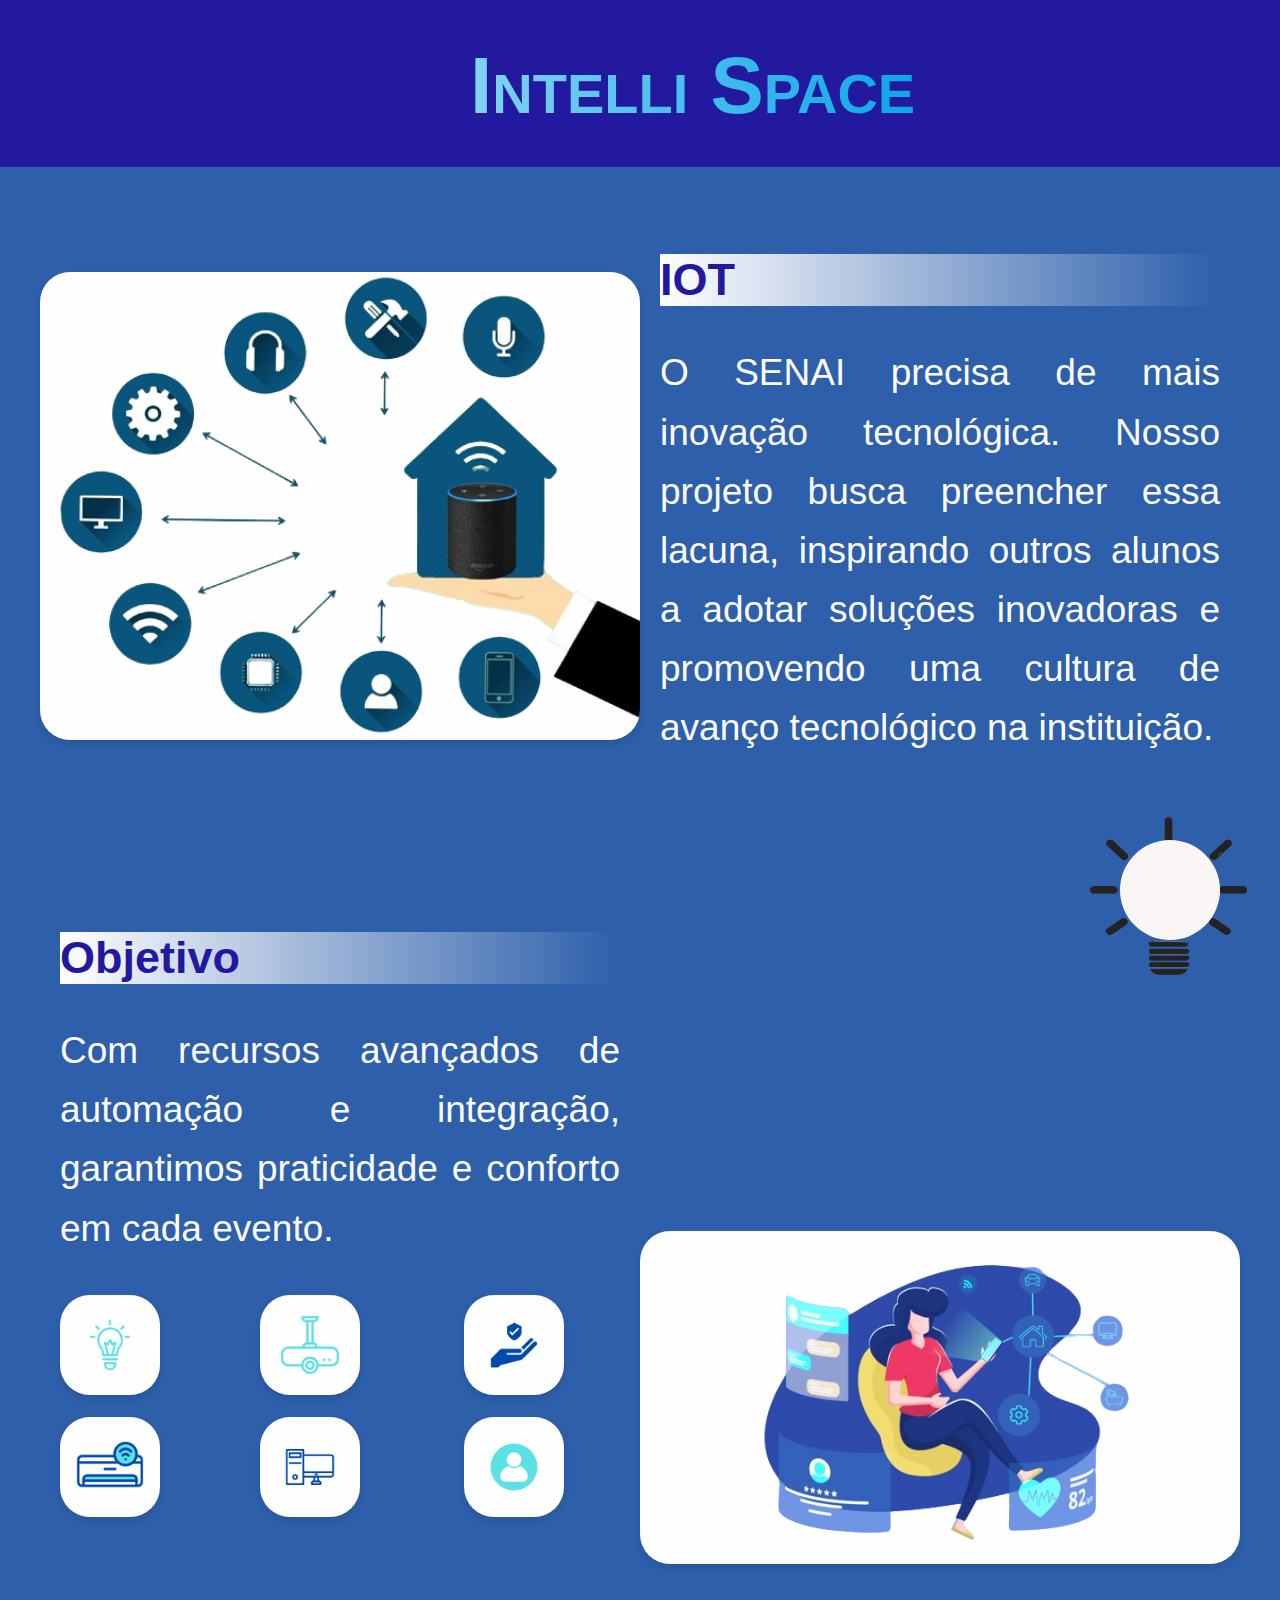
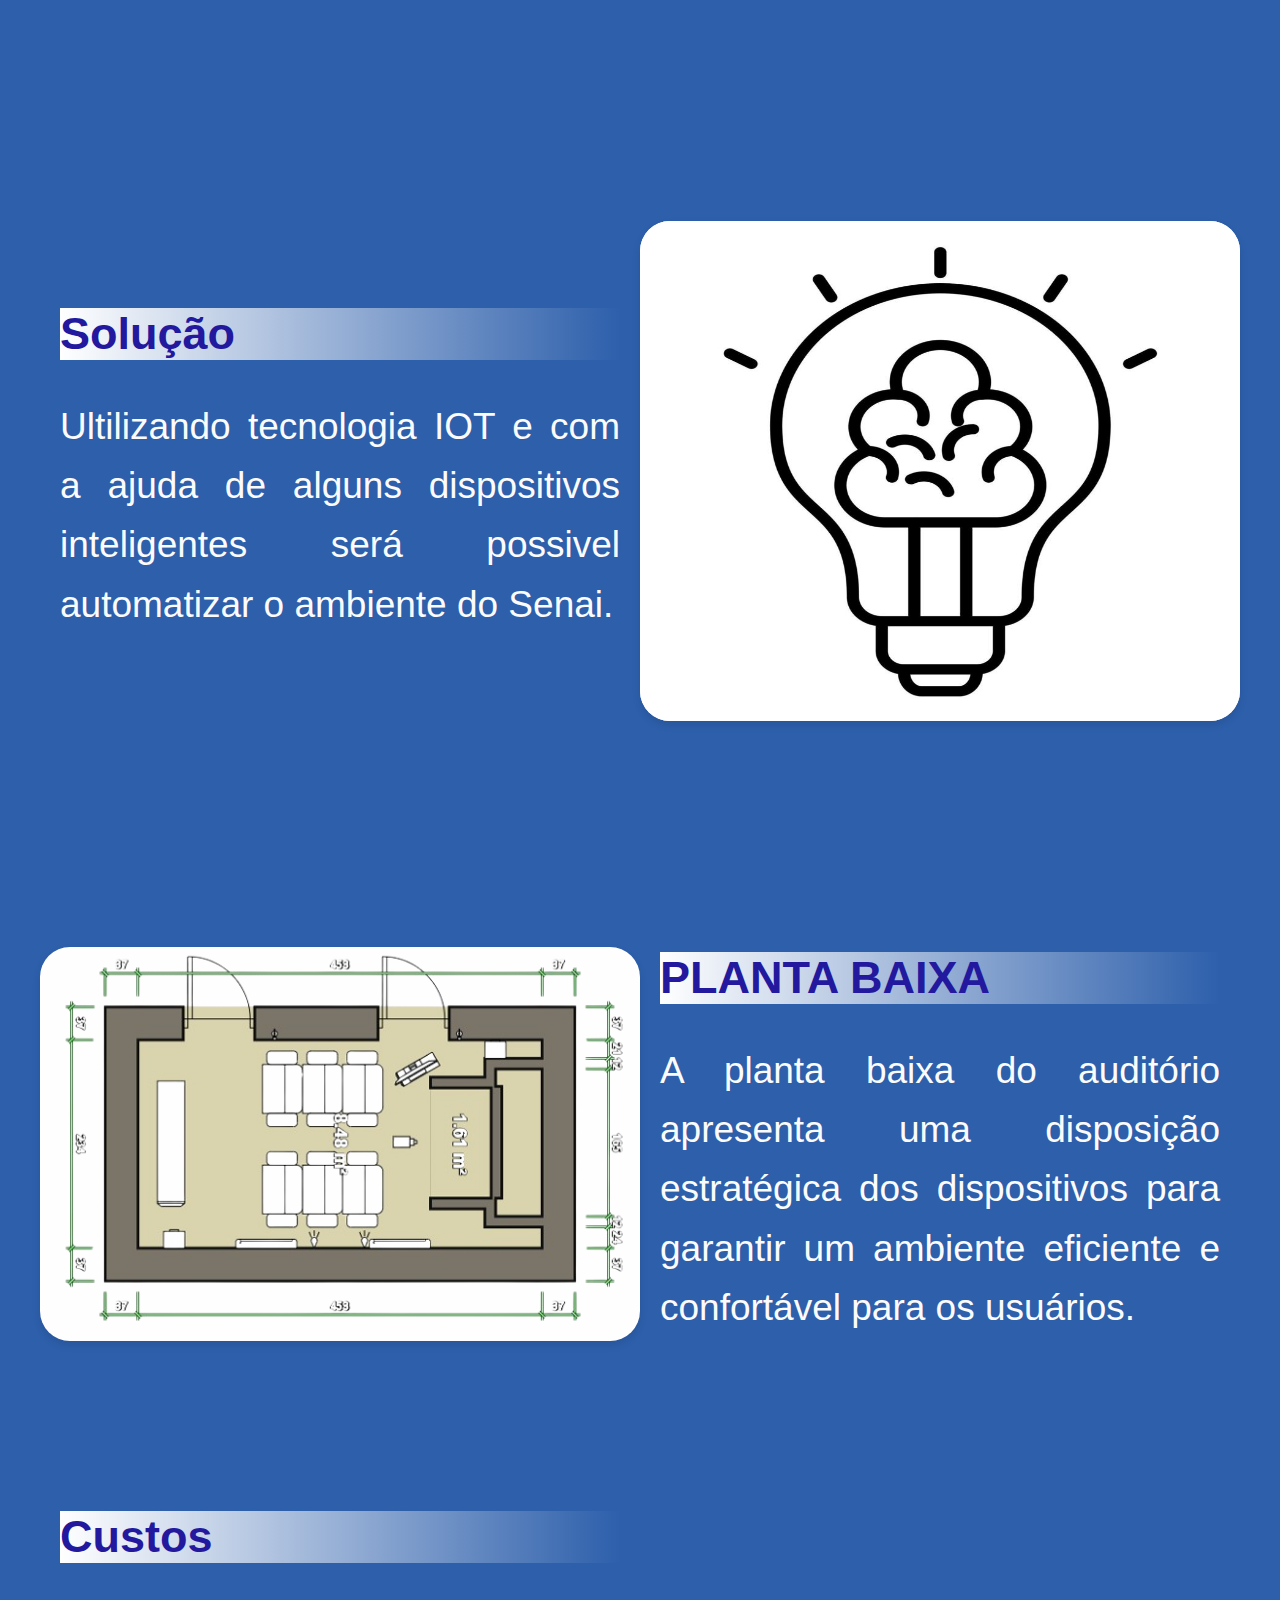
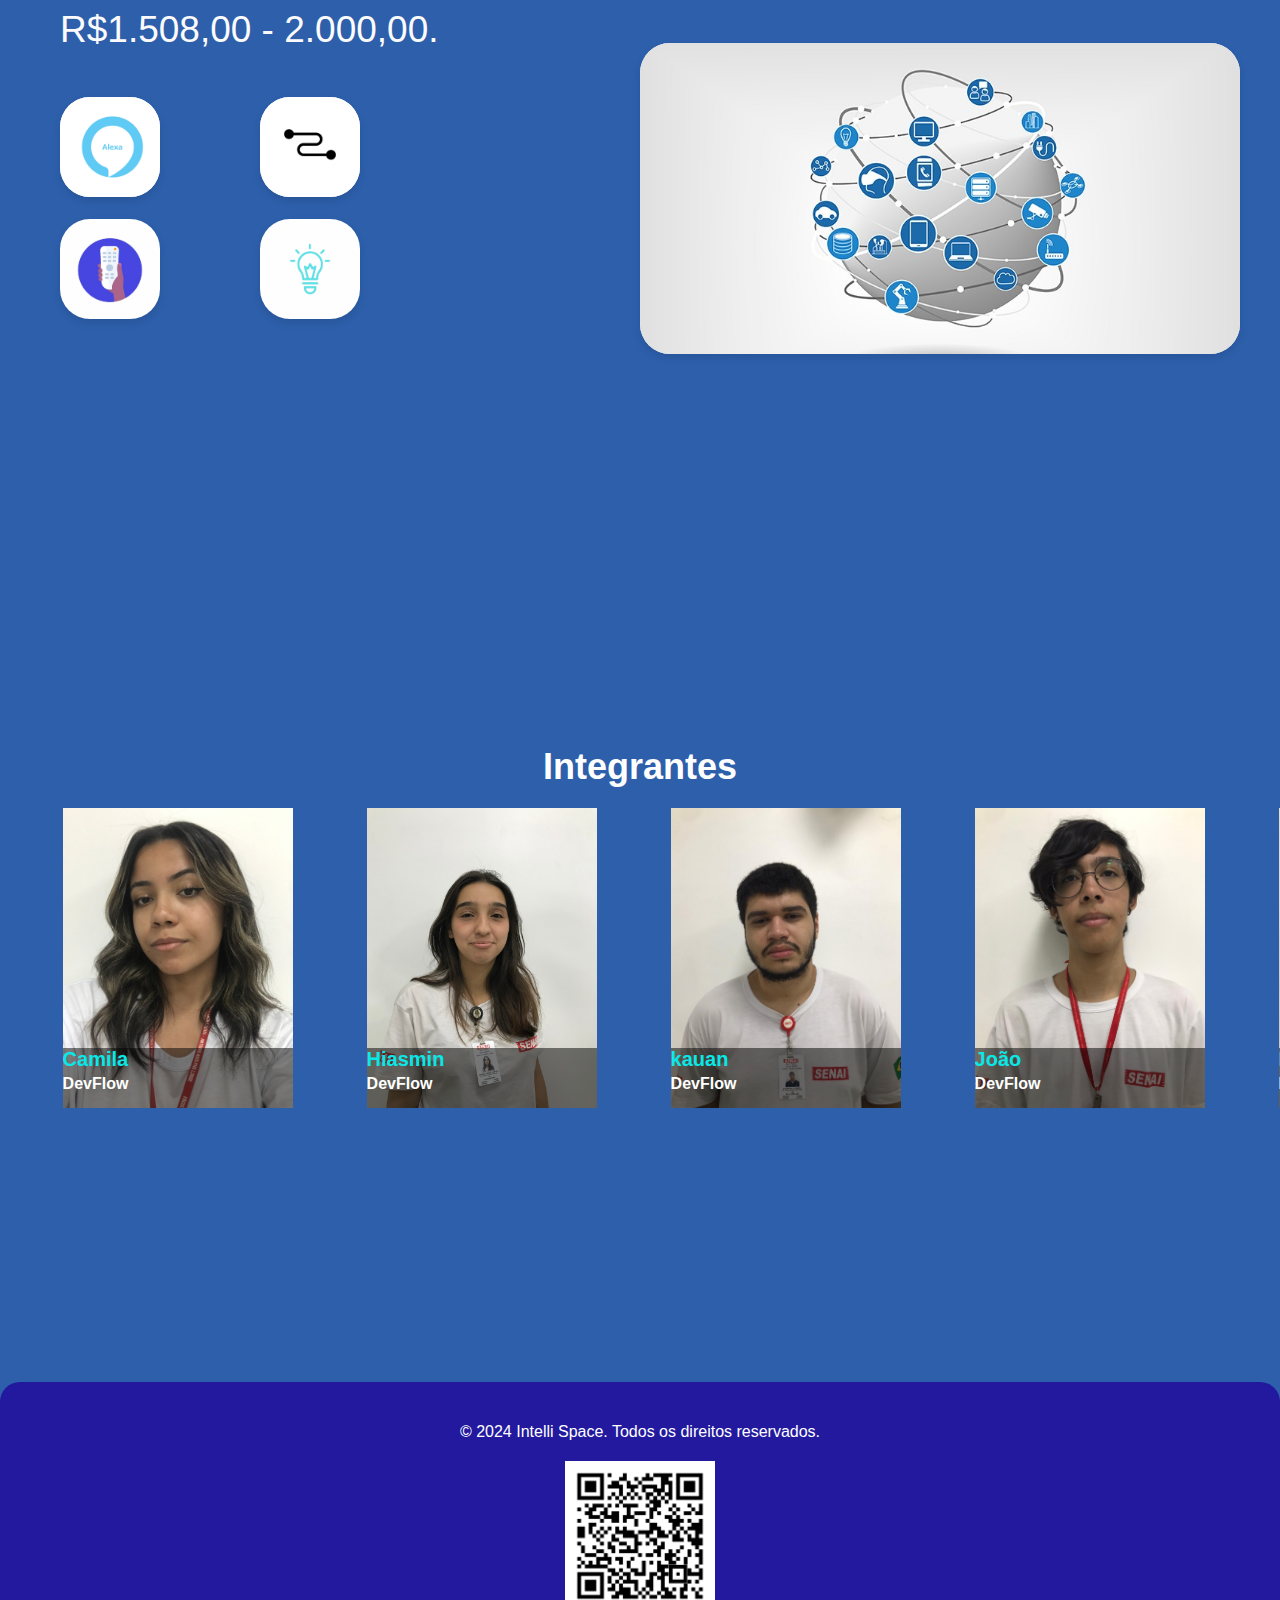
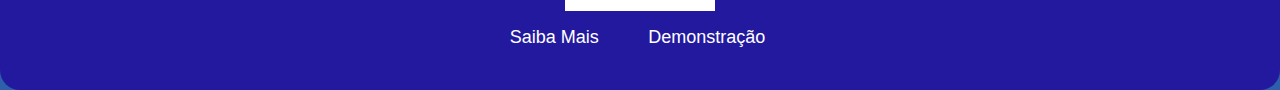
<file: Lading Page final/Intelli-Space/index.html>
<!DOCTYPE html>
<html lang="pt-br">
<head>
    <meta charset="UTF-8">
    <meta http-equiv="X-UA-Compatible" content="IE=edge">
    <meta name="viewport" content="width=device-width, initial-scale=1.0">
    <link rel="stylesheet" href="css/style.css">
    <link rel="icon" type="image/x-icon" href="img/imgLuz.png">
    <title>Intelli Space</title>
</head>
<body>
    <header>
        <div class="titulo">
            <h1>Intelli Space</h1>
        </div>
       
    </header>
    
    <section id="section1" class="section">
        <div class="container">
            <img src="img/imgAlexa2.png" alt="Imagem 1">
            <div class="texto">
                <h2>IOT</h2>
                <p class="p1"> O SENAI precisa de mais inovação tecnológica. Nosso projeto busca preencher essa lacuna, inspirando outros alunos a adotar soluções inovadoras e promovendo uma cultura de avanço tecnológico na instituição. </p>
            </div>
        </div>
    </section>
    
    <div>
        <img class="bocal" src="img/depositphotos_147747235-stock-illustration-light-bulb-icon-on-white-removebg-preview.png" alt="">
    </div>

        <div class="luz" id="luz"></div>
        <!-- <div class="texto-deslizante" >
            <h2>Texto Deslizante</h2>
        </div> -->

        

    <section id="section2" class="section">
        <div class="container">
            <div class="texto">
                <h2>Objetivo</h2>
                <p> Com recursos avançados de automação e integração, garantimos praticidade e conforto em cada evento.<br>
                  </p>
                  <div class="icone">
                    <img src="img/imgLuz.png" alt="">
                    <br><br>
                    <img src="img/imageAr.png" alt="">
                  </div>

                  <div class="icone2">
                    <img src="img/imgPJT.png" alt="">

                    <br><br>
                    <img src="img/imgComputador.png" alt="">
                  </div>

                  <div class="icone2">
                    <img src="img/imgSeg.png" alt="">
                    <br><br>
                    <img src="img/imgPerfil.png" alt="">
                  </div>

                  
            </div>
            <img class="ImgMulher" src="img/img01.png" alt="Imagem 2">
        </div>
    </section>
    
    
    <div class="conteudo">
        <!-- Seu conteúdo aqui -->
    </div>
</div>
<section id="section3" class="section">
    <div class="container">
    <div class="texto">
        <h2>Solução</h2>
        <p> Ultilizando tecnologia IOT e com a ajuda de alguns dispositivos inteligentes será possivel automatizar o ambiente do Senai.<br>
          </p>
          

          
    </div>
    <img class="imagemSolução" src ="img/imgsso.jpg" alt="Imagem 2">
</div>
<br><br><br><br><br><br><br><br>
<section id="section3" class="section">
    <div class="container">
        <img src="img/imgPlantaB2.png" alt="Imagem 3">
        <div class="texto">
            <h2>PLANTA BAIXA</h2>
            <p>A planta baixa do auditório apresenta uma disposição estratégica dos dispositivos para garantir um ambiente eficiente e confortável para os usuários. </p>
        </div>
    </div>
</section>

<div class="conteudo">
    <!-- Seu conteúdo aqui -->

    <section id="section2" class="section">
        <div class="container">
            <div class="texto">
                <h2>Custos</h2>
                <p>R$1.508,00 - 2.000,00.<br>
                  </p>
                  <div class="icone">
                    <img src="img/Alexa (1).png" alt="">
                    <br><br>
                    <img src="img/imgControle1.png" alt="">
                   
                  </div>
    
                  <!-- <div class="icone2">
                    <img src="img/imgPJT.png" alt="">
                    <img src="img/imgComputador.png" alt="">
                  </div> -->
    
                  <div class="icone2">
                    <img src="img/rele.png" alt="">
                    <br><br>
                    <img src="img/imgLuz.png" alt="">
                    
                  </div>
    
                  
            </div>
            <img src="img/imgCusto.jpg" alt="Imagem 2">
        </div>
    </section>
</div>

</section>

<section id="section2" class="section">
    <footer class="x1">
        <h4 class="texto4"> Integrantes</h4>
        <div class="mensagemRedesSociais slider-container">
            <div class="slider">
                <div class="slide">
                    <div class="slide-content">
                        <img class="Integrantes" src="img/IMG_1838.JPG" alt="">
                        <h4 class="slide-text">Camila</h4>
                        <h4 class="slide-text">DevFlow</h4>
                    </div>
                </div>
                <div class="slide">
                    <div class="slide-content">
                        <img class="Integrantes" src="img/IMG_1826.JPG" alt="">
                        <h4 class="slide-text">Hiasmin </h4>
                        <h4 class="slide-text">DevFlow</h4>
                    </div>
                </div>
                <div class="slide">
                    <div class="slide-content">
                        <img class="Integrantes" src="img/HKKP2360.JPG" alt="">
                        <h4 class="slide-text">kauan </h4>
                        <h4 class="slide-text">DevFlow</h4>
                    </div>
                </div>
                <div class="slide">
                    <div class="slide-content">
                        <img class="Integrantes" src="img/SERR1368.JPG" alt="">
                        <h4 class="slide-text">João</h4>
                        <h4 class="slide-text">DevFlow</h4>
                    </div>
                </div>
                <div class="slide">
                    <div class="slide-content">
                        <img class="Integrantes" src="img/RCMB5477.JPG" alt="">
                        <h4 class="slide-text">Felipe</h4>
                        <h4 class="slide-text">DevFlow</h4>
                    </div>
                </div>
                <div class="slide">
                    <div class="slide-content">
                        <img class="Integrantes" src="img/UZYJ8745.JPG" alt="">
                        <h4 class="slide-text">Kaique</h4>
                        <h4 class="slide-text">DevFlow</h4>
                    </div>
                </div>
            </div>
        </div><br><br><br><br>
    </footer>
    </div>
</section>

<br><br><br><br><br><br><br>
    <footer>
        <p>&copy; 2024 Intelli Space. Todos os direitos reservados.</p>
        <img class="logoqr" src="img/QRlogo.png" alt="">
       

        <nav>
            <ul>
                <li><a href="https://github.com/SSancaSH-Projetos/IntelliSpace">Saiba Mais</a></li>
                <li> <a href="demontracao.html">Demonstração</a></li>
            </ul>
            
        </nav>

    </footer>
    


    <script src="js/index.js"></script>

    <script src="js/luz.js"></script>
</body>
</html>
</file>
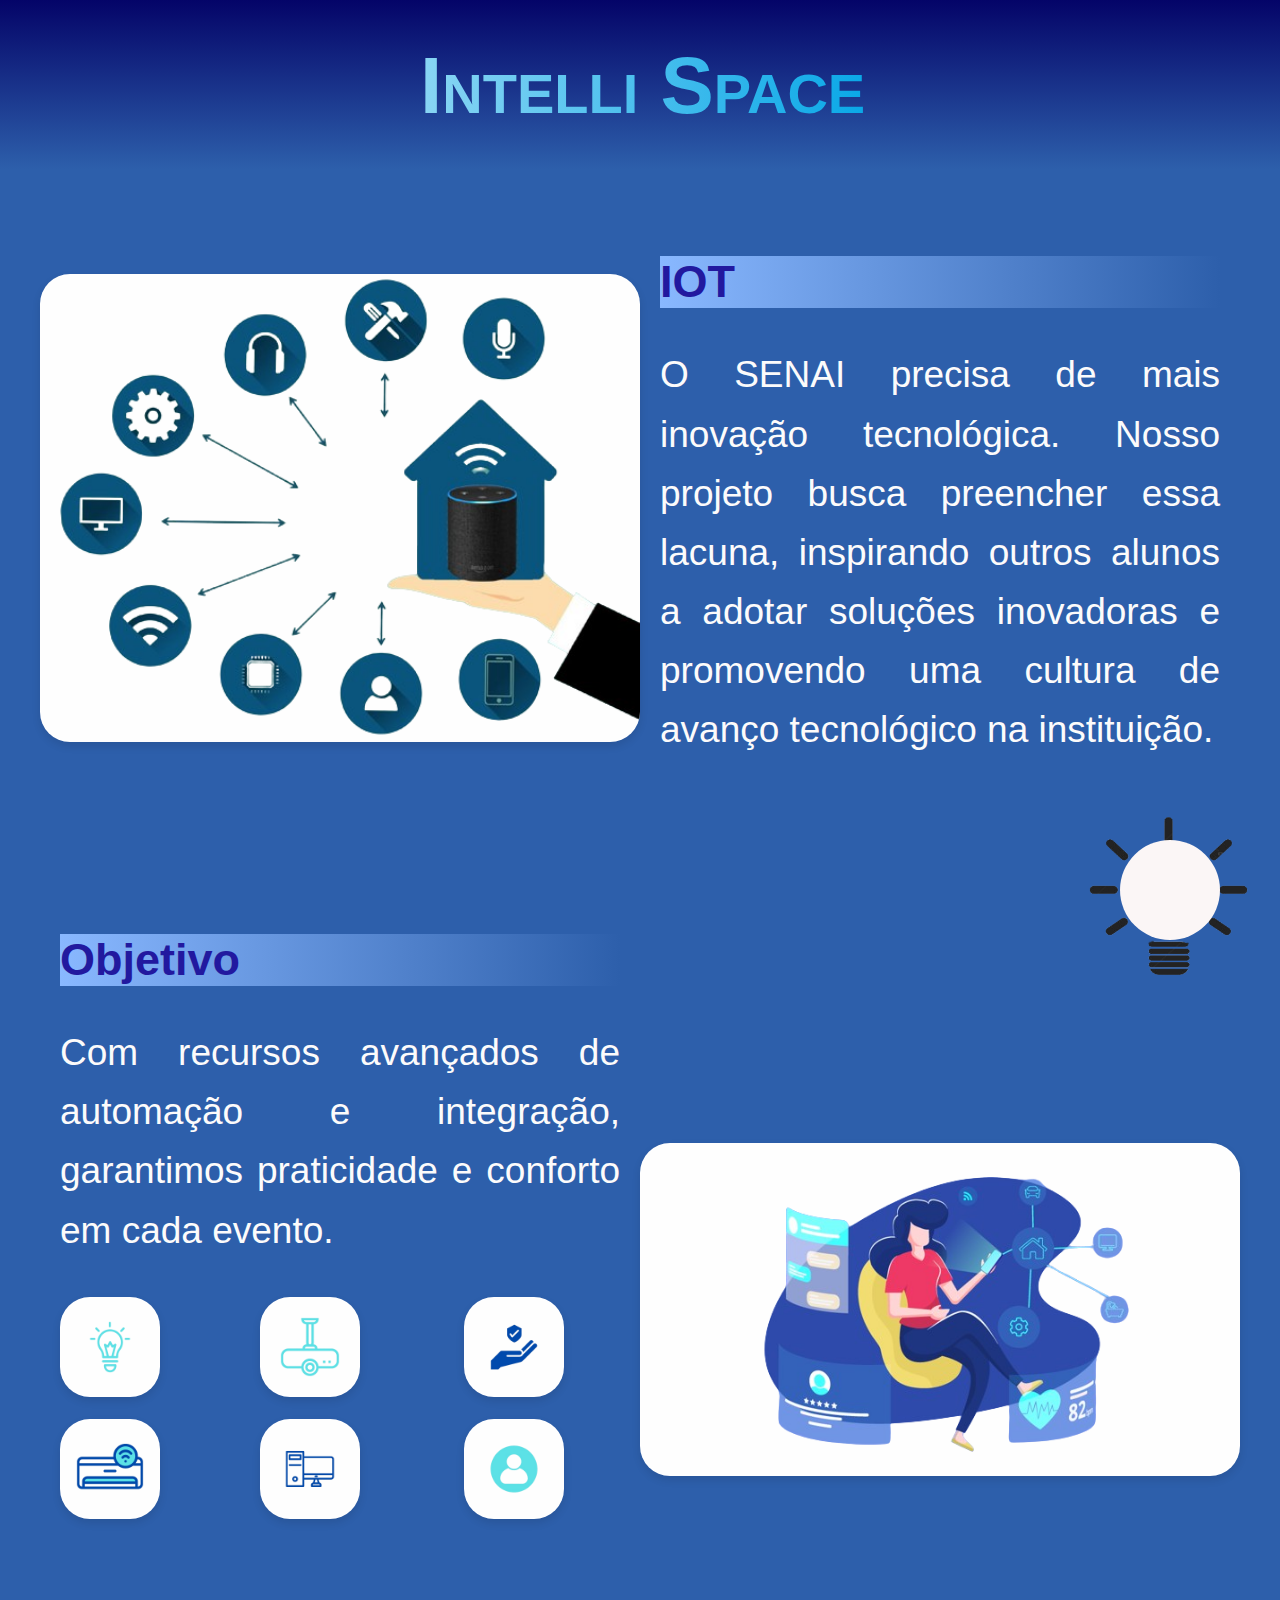
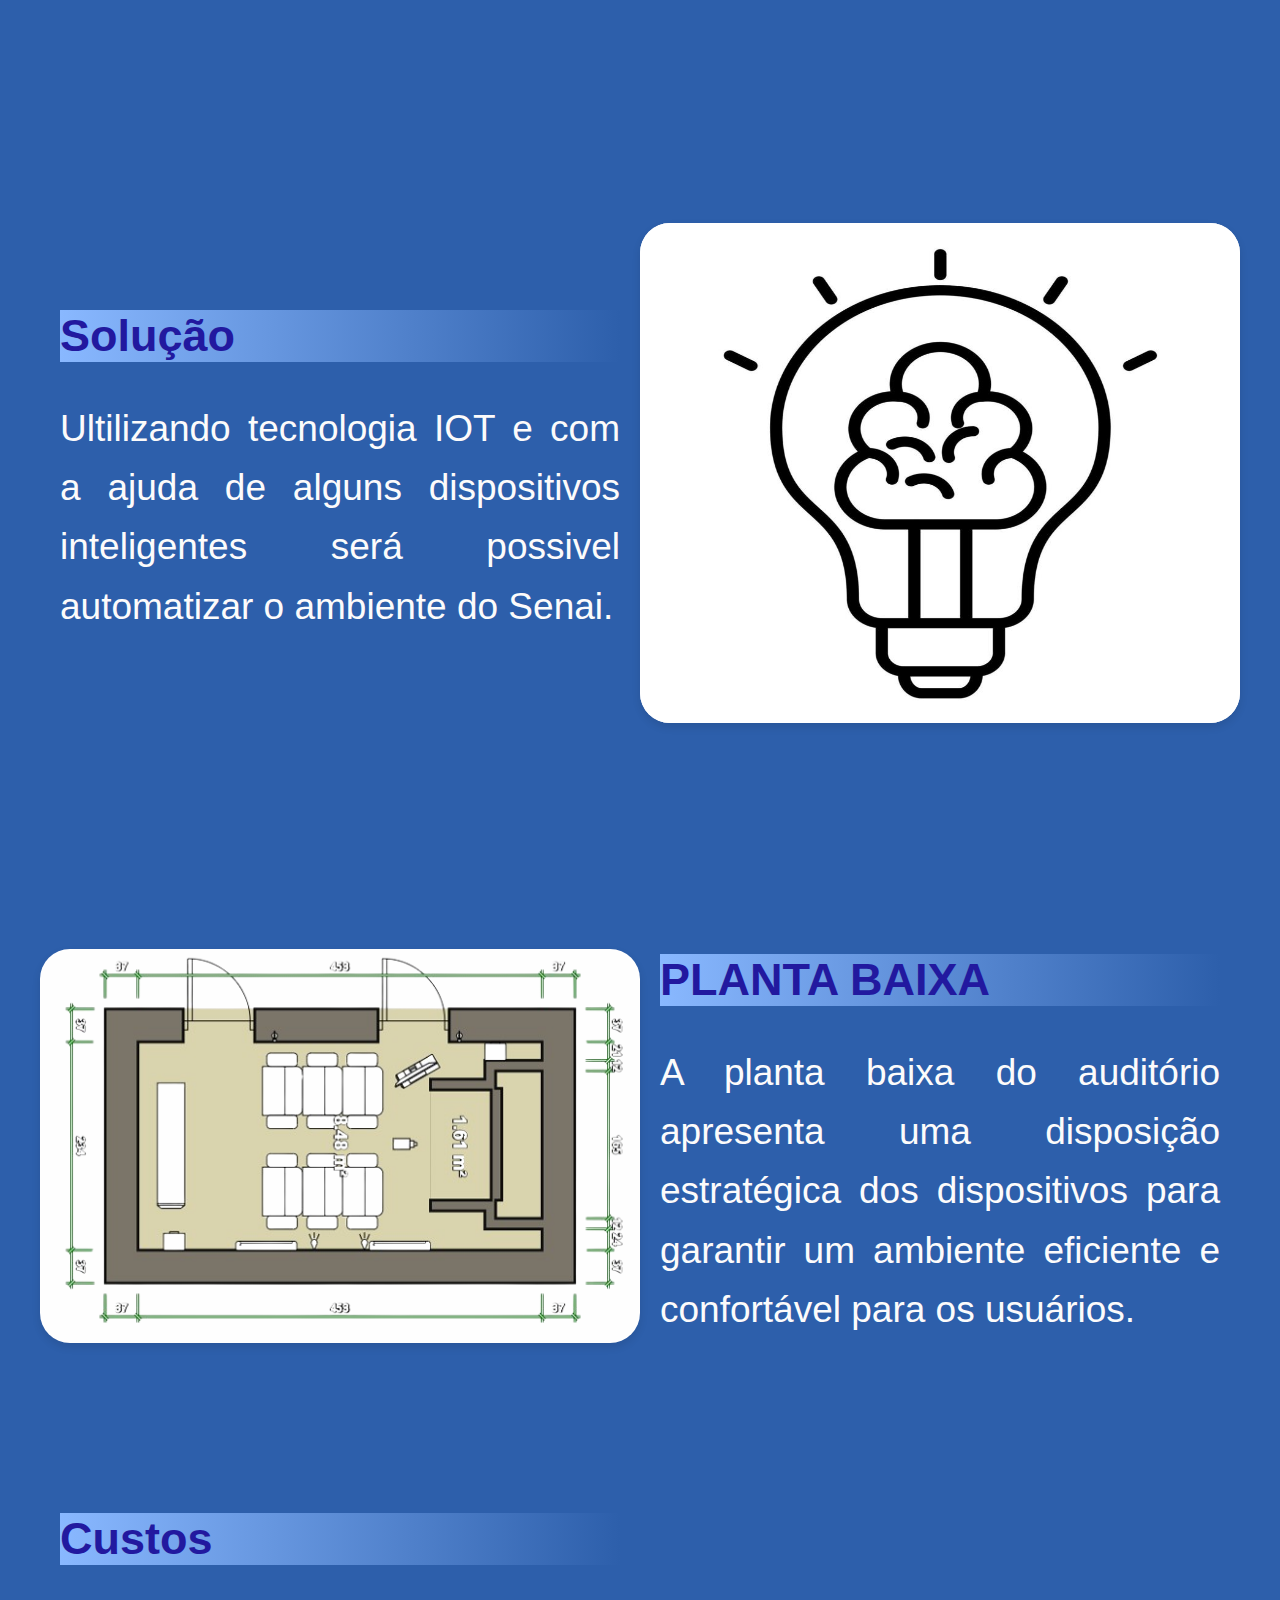
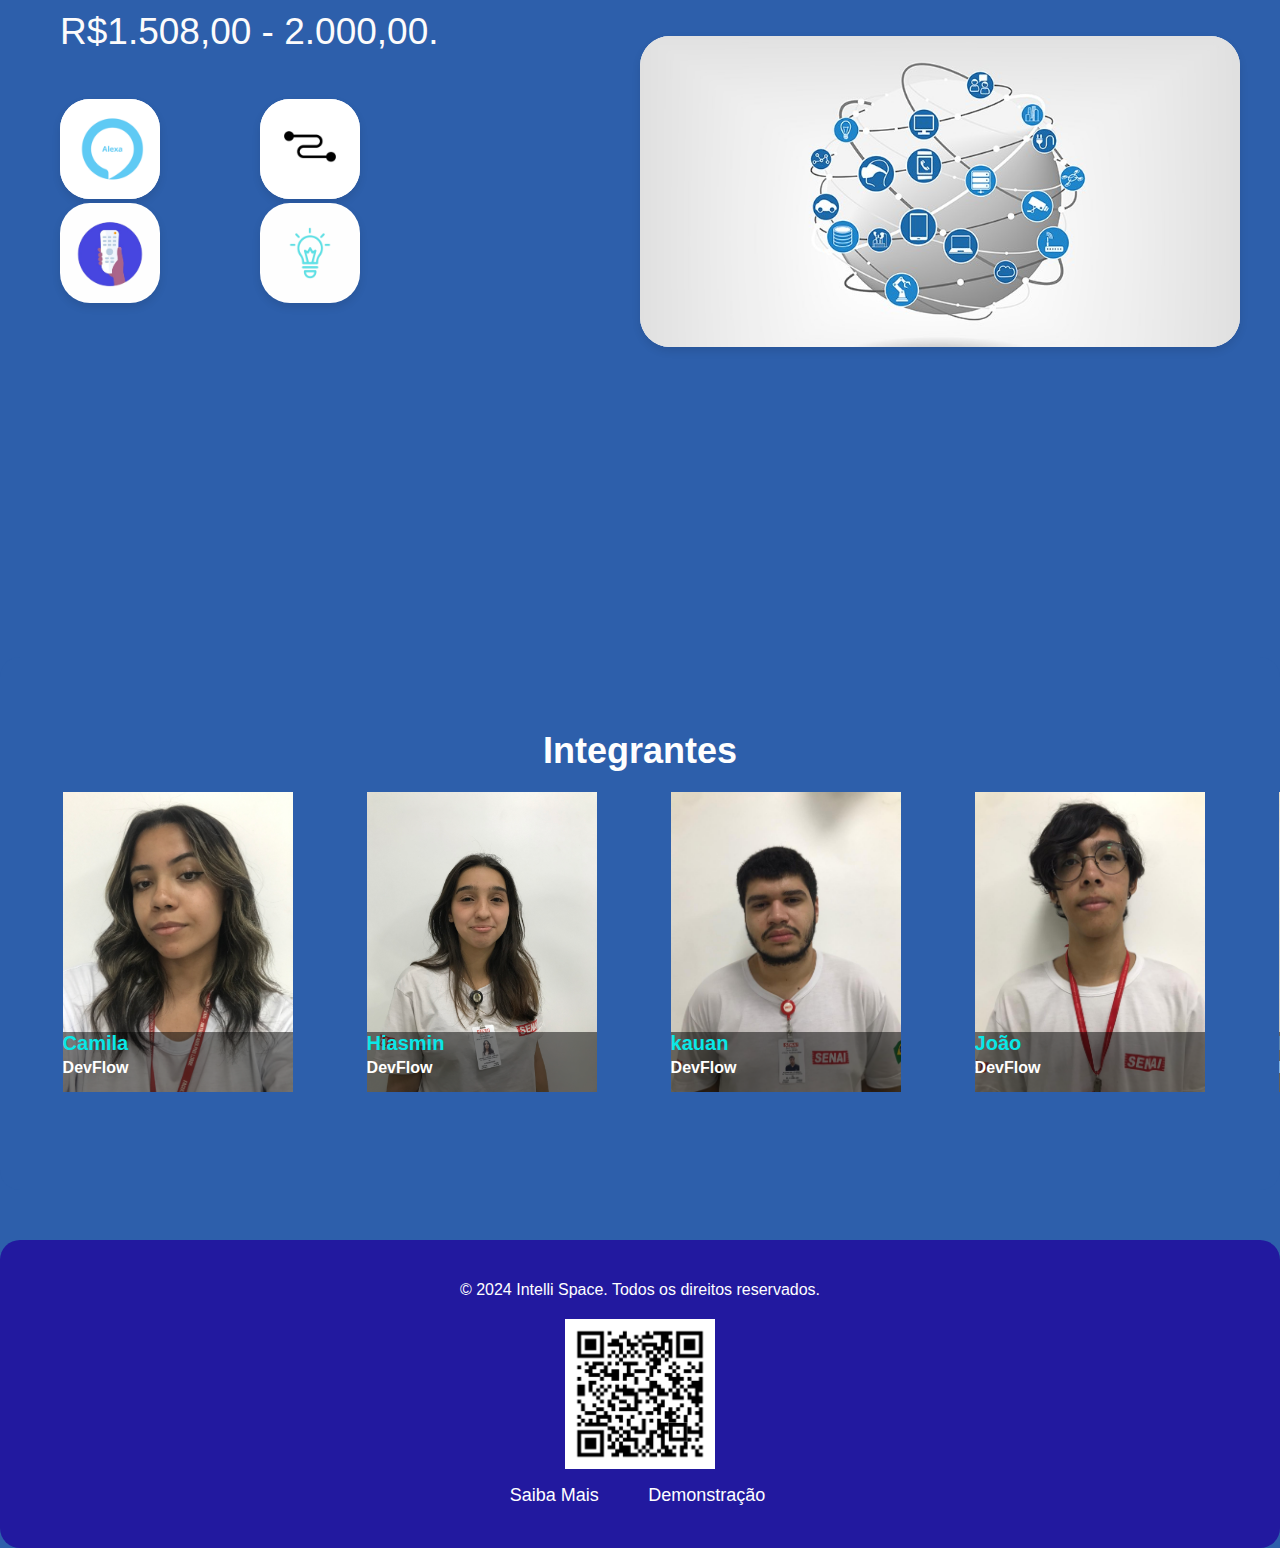
<file: ProjetoFinal3/Lading Page1/Intelli-Space/index.html>
<!DOCTYPE html>
<html lang="pt-br">
<head>
    <meta charset="UTF-8">
    <meta http-equiv="X-UA-Compatible" content="IE=edge">
    <meta name="viewport" content="width=device-width, initial-scale=1.0">
    <link rel="stylesheet" href="css/style.css">
    <link rel="icon" type="image/x-icon" href="img/imgLuz.png">
    <title>Intelli Space</title>
</head>
<body>

    <header>
        <div class="titulo">
            <h1>Intelli Space</h1>
        </div>
       
    </header>
    
    <section id="section1" class="section">
        <div class="container">
            <img src="img/imgAlexa2.png" alt="Imagem 1">
            <div class="texto">
                <h2>IOT</h2>
                <p class="p1"> O SENAI precisa de mais inovação tecnológica. Nosso projeto busca preencher essa lacuna, inspirando outros alunos a adotar soluções inovadoras e promovendo uma cultura de avanço tecnológico na instituição. </p>
            </div>
        </div>
    </section>
    
    <div>
        <img class="bocal" src="img/depositphotos_147747235-stock-illustration-light-bulb-icon-on-white-removebg-preview.png" alt="">
    </div>

        <div class="luz" id="luz"></div>
        <!-- <div class="texto-deslizante" >
            <h2>Texto Deslizante</h2>
        </div> -->

        

    <section id="section2" class="section">
        <div class="container">
            <div class="texto">
                <h2>Objetivo</h2>
                <p> Com recursos avançados de automação e integração, garantimos praticidade e conforto em cada evento.<br>
                  </p>
                  <div class="icone">
                    <img src="img/imgLuz.png" alt="">
                    <br><br>
                    <img src="img/imageAr.png" alt="">
                  </div>

                  <div class="icone2">
                    <img src="img/imgPJT.png" alt="">

                    <br><br>
                    <img src="img/imgComputador.png" alt="">
                  </div>

                  <div class="icone2">
                    <img src="img/imgSeg.png" alt="">
                    <br><br>
                    <img src="img/imgPerfil.png" alt="">
                  </div>

                  
            </div>
            <img class="ImgMulher" src="img/img01.png" alt="Imagem 2">
        </div>
    </section>
    
    
    <div class="conteudo">
        <!-- Seu conteúdo aqui -->
    </div>
</div>
<section id="section3" class="section">
    <div class="container">
    <div class="texto">
        <h2>Solução</h2>
        <p> Ultilizando tecnologia IOT e com a ajuda de alguns dispositivos inteligentes será possivel automatizar o ambiente do Senai.<br>
          </p>
          

          
    </div>
    <img class="imagemSolução" src ="img/imgsso.jpg" alt="Imagem 2">
</div>
<br><br><br><br><br><br><br><br>
<section id="section3" class="section">
    <div class="container">
        <img src="img/imgPlantaB2.png" alt="Imagem 3">
        <div class="texto">
            <h2>PLANTA BAIXA</h2>
            <p>A planta baixa do auditório apresenta uma disposição estratégica dos dispositivos para garantir um ambiente eficiente e confortável para os usuários. </p>
        </div>
    </div>
</section>

<div class="conteudo">
    <!-- Seu conteúdo aqui -->

    <section id="section2" class="section">
        <div class="container">
            <div class="texto">
                <h2>Custos</h2>
                <p>R$1.508,00 - 2.000,00.<br>
                  </p>
                  <div class="icone">
                    <img src="img/Alexa (1).png" alt="">
                    <img src="img/imgControle1.png" alt="">
                   
                  </div>
    
                  <!-- <div class="icone2">
                    <img src="img/imgPJT.png" alt="">
                    <img src="img/imgComputador.png" alt="">
                  </div> -->
    
                  <div class="icone2">
                    <img src="img/rele.png" alt="">
                    <img src="img/imgLuz.png" alt="">
                    
                  </div>
    
                  
            </div>
            <img src="img/imgCusto.jpg" alt="Imagem 2">
        </div>
    </section>
</div>


</section>

<section id="section2" class="section">
    <footer class="x1">
        <h4 class="texto4"> Integrantes</h4>
        <div class="mensagemRedesSociais slider-container">
            <div class="slider">
                <div class="slide">
                    <div class="slide-content">
                        <img class="Integrantes" src="img/IMG_1838.JPG" alt="">
                        <h4 class="slide-text">Camila</h4>
                        <h4 class="slide-text">DevFlow</h4>
                    </div>
                </div>
                <div class="slide">
                    <div class="slide-content">
                        <img class="Integrantes" src="img/IMG_1826.JPG" alt="">
                        <h4 class="slide-text">Hiasmin </h4>
                        <h4 class="slide-text">DevFlow</h4>
                    </div>
                </div>
                <div class="slide">
                    <div class="slide-content">
                        <img class="Integrantes" src="img/HKKP2360.JPG" alt="">
                        <h4 class="slide-text">kauan </h4>
                        <h4 class="slide-text">DevFlow</h4>
                    </div>
                </div>
                <div class="slide">
                    <div class="slide-content">
                        <img class="Integrantes" src="img/SERR1368.JPG" alt="">
                        <h4 class="slide-text">João</h4>
                        <h4 class="slide-text">DevFlow</h4>
                    </div>
                </div>
                <div class="slide">
                    <div class="slide-content">
                        <img class="Integrantes" src="img/RCMB5477.JPG" alt="">
                        <h4 class="slide-text">Felipe</h4>
                        <h4 class="slide-text">DevFlow</h4>
                    </div>
                </div>
                <div class="slide">
                    <div class="slide-content">
                        <img class="Integrantes" src="img/UZYJ8745.JPG" alt="">
                        <h4 class="slide-text">Kaique</h4>
                        <h4 class="slide-text">DevFlow</h4>
                    </div>
                </div>
            </div>
        </div><br><br><br><br>
    </footer>
    </div>
</section>

    <footer>
        <p>&copy; 2024 Intelli Space. Todos os direitos reservados.</p>
        <img class="logoqr" src="img/QRlogo.png" alt="">
       

        <nav>
            <ul>
                <li><a href="https://github.com/SSancaSH-Projetos/IntelliSpace">Saiba Mais</a></li>
                <li> <a href="demontracao.html">Demonstração</a></li>
            </ul>
            
        </nav>

    </footer>
    


    <script src="js/index.js"></script>

    <script src="js/luz.js"></script>
</body>
</html>
</file>
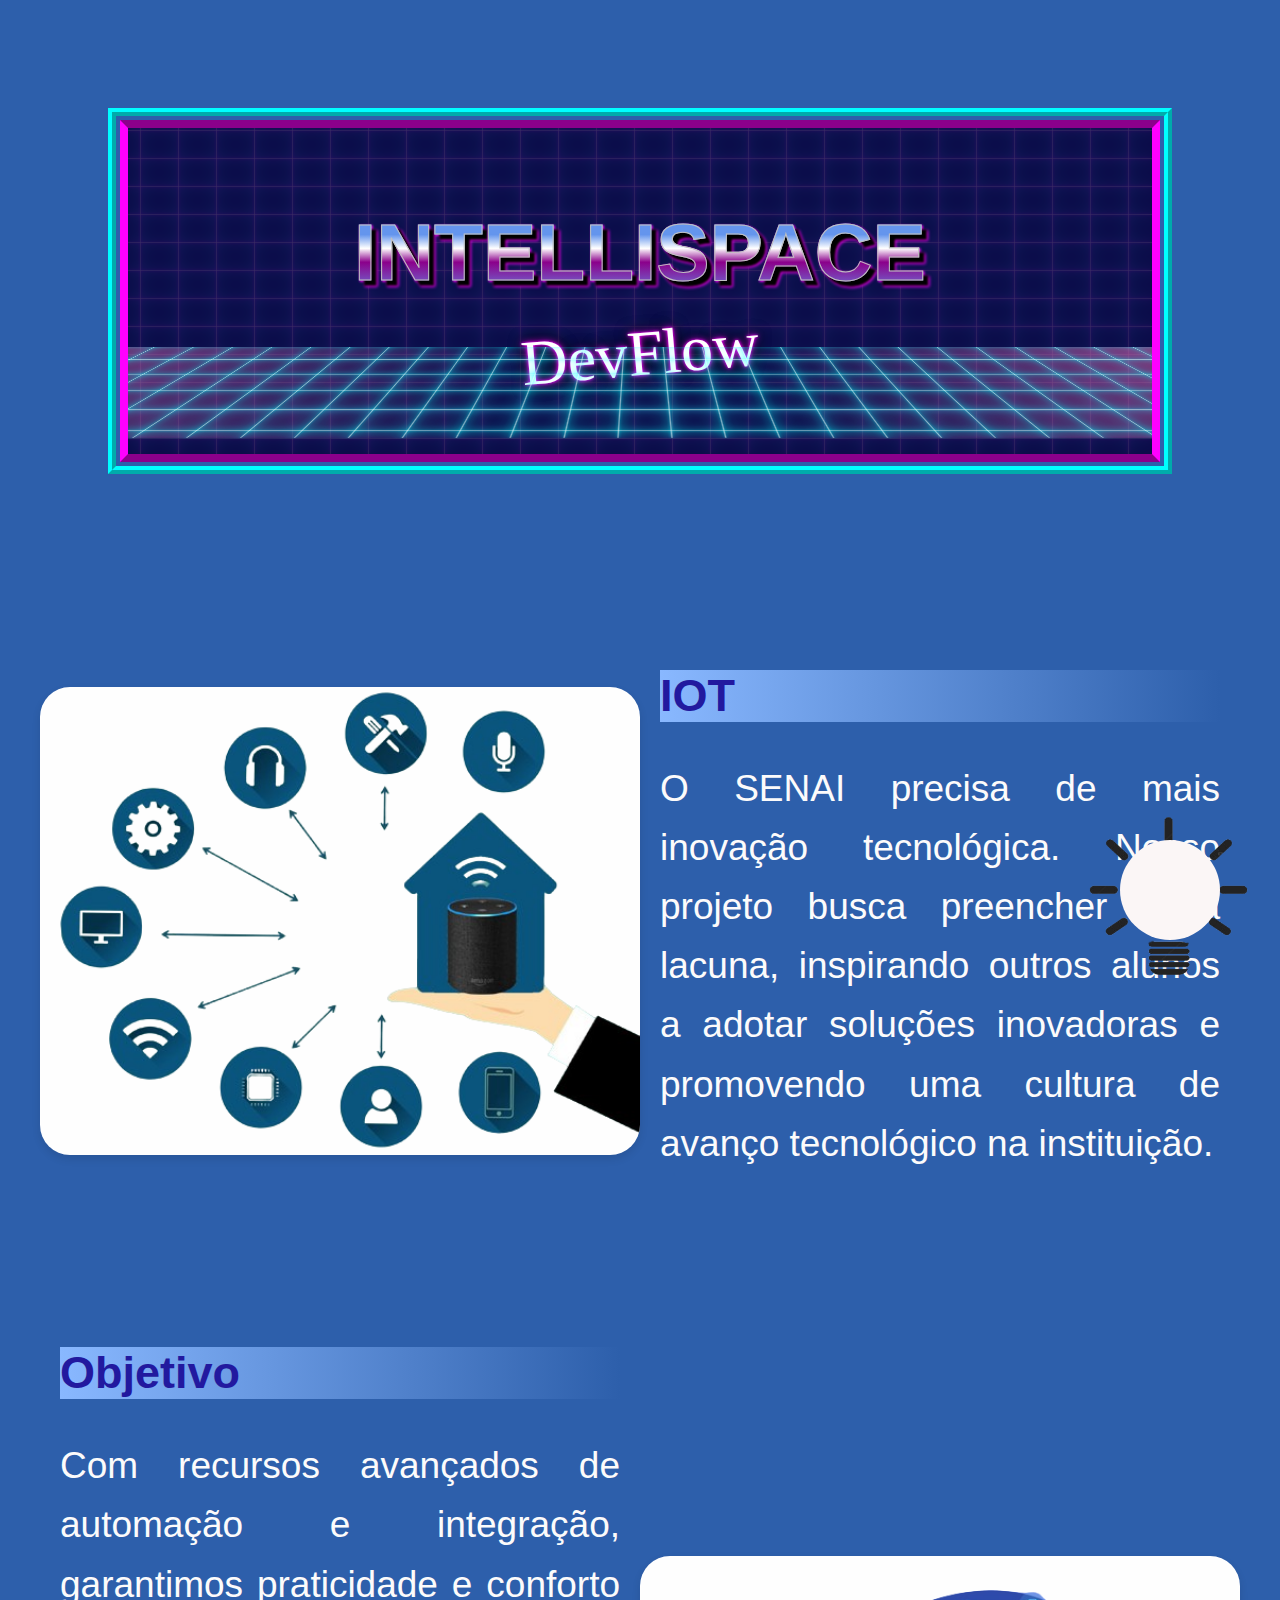
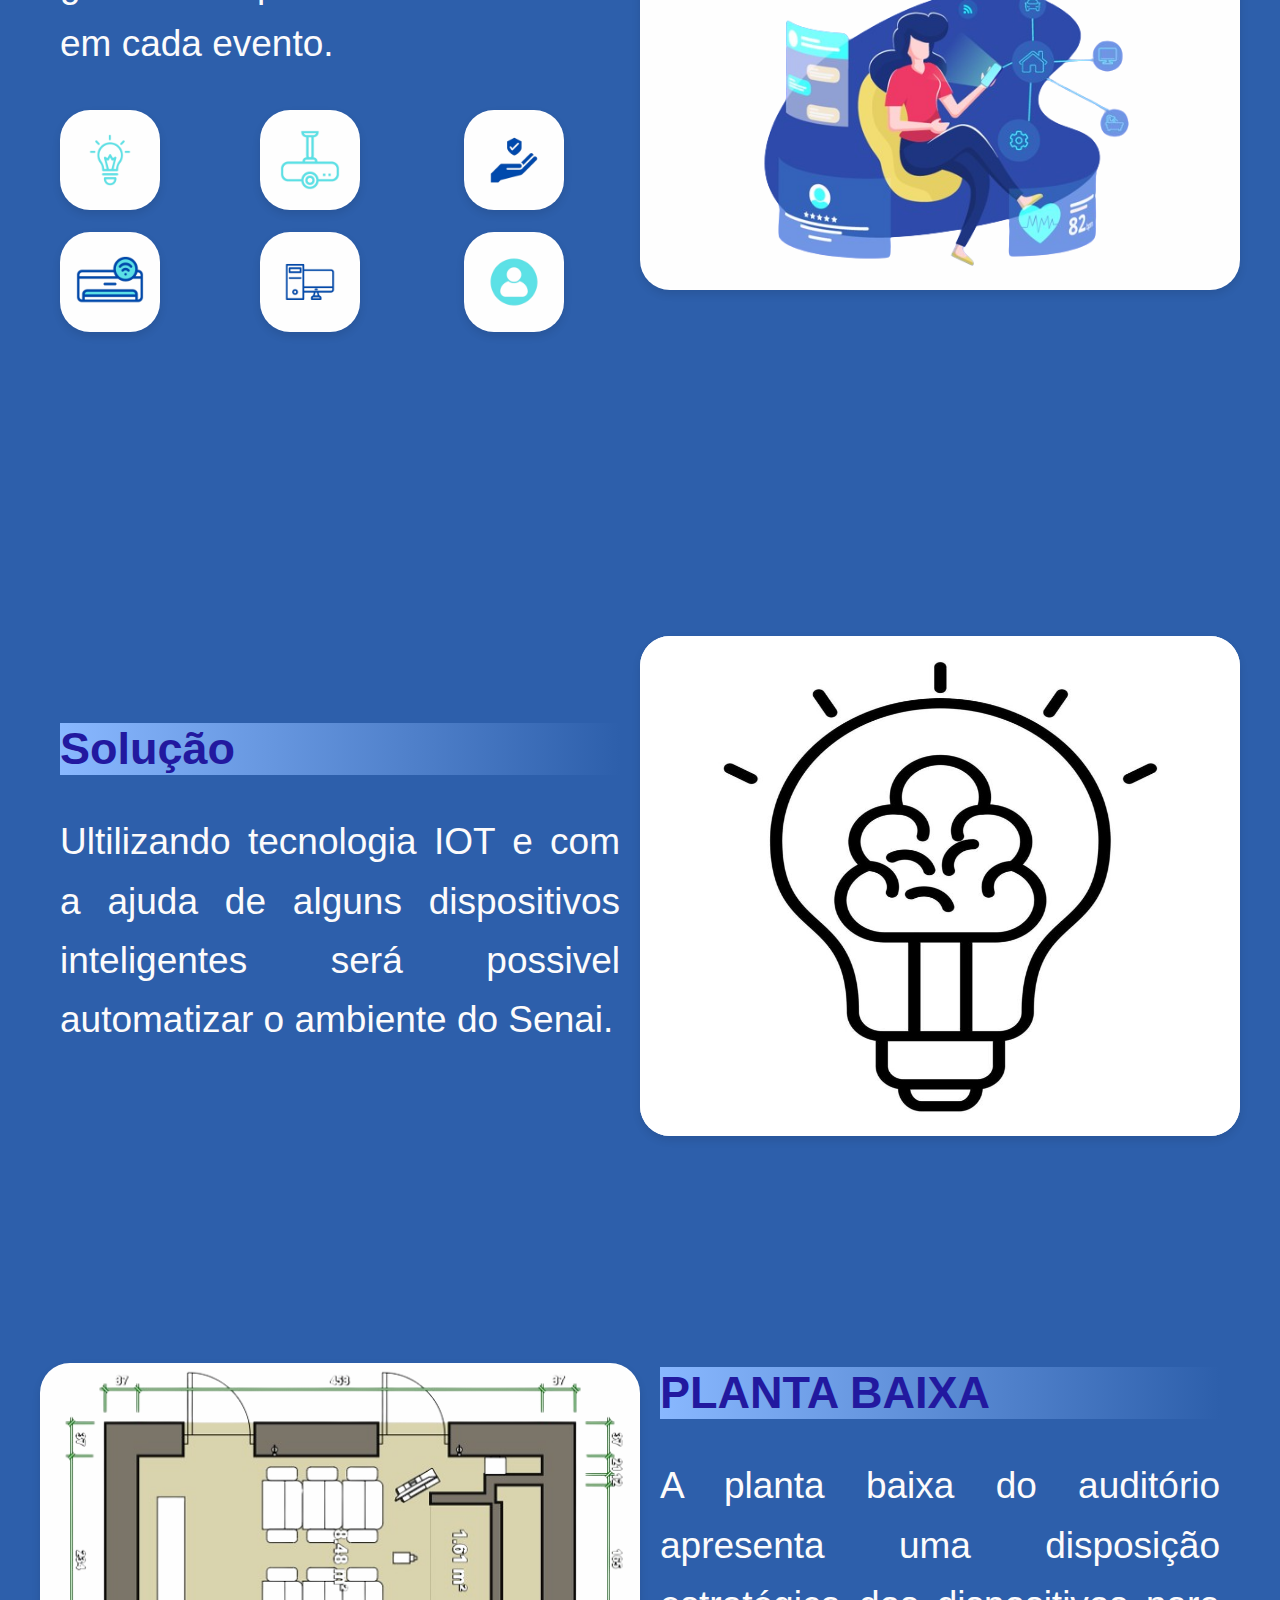
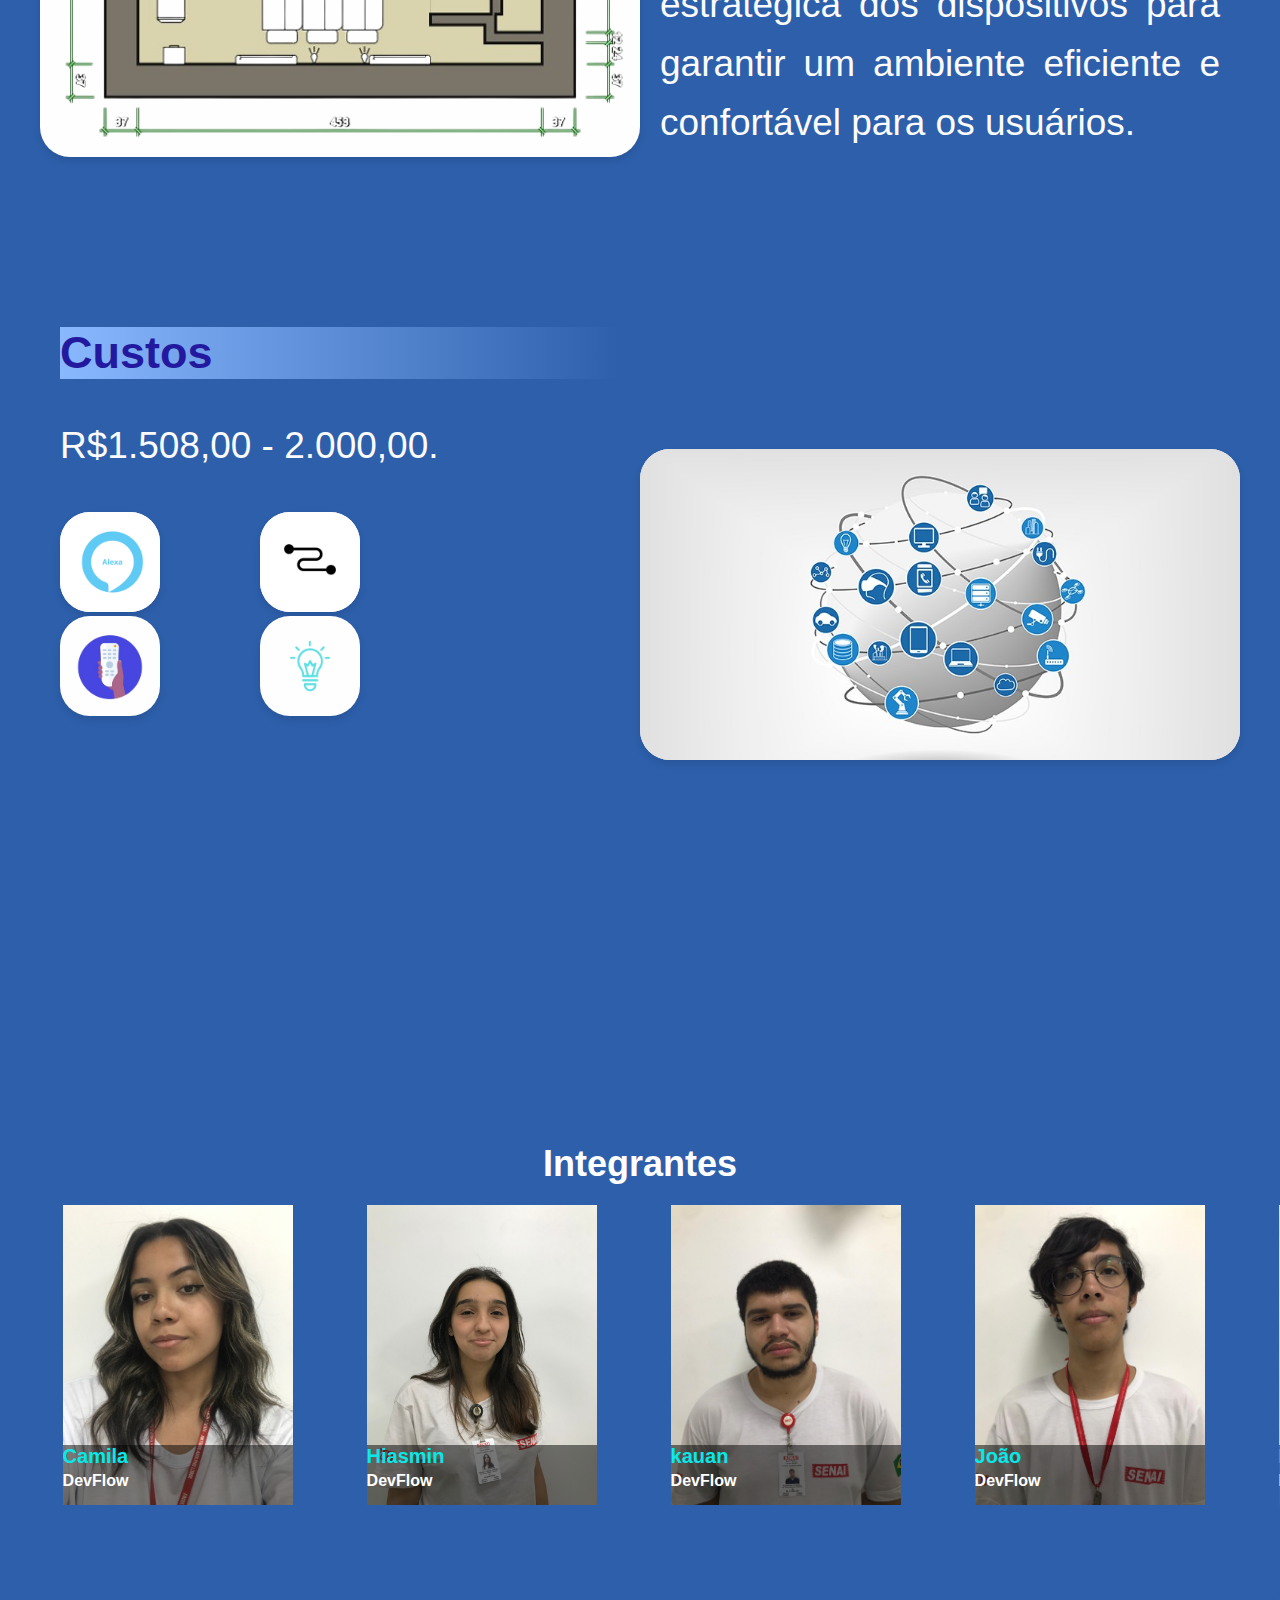
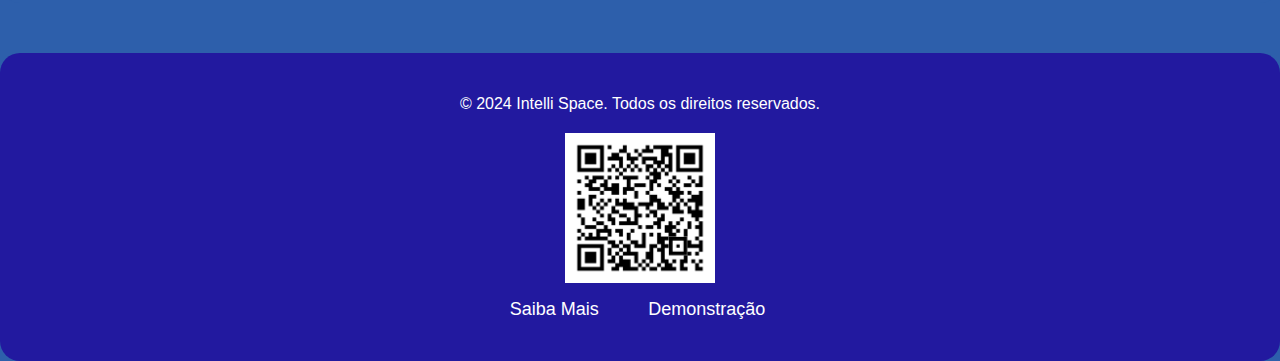
<file: ProjetoFinalV2/Lading Page1/Intelli-Space/index.html>
<!DOCTYPE html>
<html lang="pt-br">
<head>
    <meta charset="UTF-8">
    <meta http-equiv="X-UA-Compatible" content="IE=edge">
    <meta name="viewport" content="width=device-width, initial-scale=1.0">
    <link rel="stylesheet" href="css/style.css">
    <link rel="icon" type="image/x-icon" href="img/imgLuz.png">
    <title>Intelli Space</title>
</head>
<body>

    <div id="image">
        <div id="top">
          <div id="sky"></div>
        </div>
        <div id="bottom">
          <div id="ground"></div>
        </div>
        <div id="text">
          <h1>IntelliSpace</h1>
          <h2 class="subtitulo">DevFlow</h2>
        </div>
      </div>
    
    <section id="section1" class="section">
        <div class="container">
            <img src="img/imgAlexa2.png" alt="Imagem 1">
            <div class="texto">
                <h2>IOT</h2>
                <p class="p1"> O SENAI precisa de mais inovação tecnológica. Nosso projeto busca preencher essa lacuna, inspirando outros alunos a adotar soluções inovadoras e promovendo uma cultura de avanço tecnológico na instituição. </p>
            </div>
        </div>
    </section>
    
    <div>
        <img class="bocal" src="img/depositphotos_147747235-stock-illustration-light-bulb-icon-on-white-removebg-preview.png" alt="">
    </div>

        <div class="luz" id="luz"></div>
        <!-- <div class="texto-deslizante" >
            <h2>Texto Deslizante</h2>
        </div> -->

        

    <section id="section2" class="section">
        <div class="container">
            <div class="texto">
                <h2>Objetivo</h2>
                <p> Com recursos avançados de automação e integração, garantimos praticidade e conforto em cada evento.<br>
                  </p>
                  <div class="icone">
                    <img src="img/imgLuz.png" alt="">
                    <br><br>
                    <img src="img/imageAr.png" alt="">
                  </div>

                  <div class="icone2">
                    <img src="img/imgPJT.png" alt="">

                    <br><br>
                    <img src="img/imgComputador.png" alt="">
                  </div>

                  <div class="icone2">
                    <img src="img/imgSeg.png" alt="">
                    <br><br>
                    <img src="img/imgPerfil.png" alt="">
                  </div>

                  
            </div>
            <img class="ImgMulher" src="img/img01.png" alt="Imagem 2">
        </div>
    </section>
    
    
    <div class="conteudo">
        <!-- Seu conteúdo aqui -->
    </div>
</div>
<section id="section3" class="section">
    <div class="container">
    <div class="texto">
        <h2>Solução</h2>
        <p> Ultilizando tecnologia IOT e com a ajuda de alguns dispositivos inteligentes será possivel automatizar o ambiente do Senai.<br>
          </p>
          

          
    </div>
    <img class="imagemSolução" src ="img/imgsso.jpg" alt="Imagem 2">
</div>
<br><br><br><br><br><br><br><br>
<section id="section3" class="section">
    <div class="container">
        <img src="img/imgPlantaB2.png" alt="Imagem 3">
        <div class="texto">
            <h2>PLANTA BAIXA</h2>
            <p>A planta baixa do auditório apresenta uma disposição estratégica dos dispositivos para garantir um ambiente eficiente e confortável para os usuários. </p>
        </div>
    </div>
</section>

<div class="conteudo">
    <!-- Seu conteúdo aqui -->

    <section id="section2" class="section">
        <div class="container">
            <div class="texto">
                <h2>Custos</h2>
                <p>R$1.508,00 - 2.000,00.<br>
                  </p>
                  <div class="icone">
                    <img src="img/Alexa (1).png" alt="">
                    <img src="img/imgControle1.png" alt="">
                   
                  </div>
    
                  <!-- <div class="icone2">
                    <img src="img/imgPJT.png" alt="">
                    <img src="img/imgComputador.png" alt="">
                  </div> -->
    
                  <div class="icone2">
                    <img src="img/rele.png" alt="">
                    <img src="img/imgLuz.png" alt="">
                    
                  </div>
    
                  
            </div>
            <img src="img/imgCusto.jpg" alt="Imagem 2">
        </div>
    </section>
</div>


</section>

<section id="section2" class="section">
    <footer class="x1">
        <h4 class="texto4"> Integrantes</h4>
        <div class="mensagemRedesSociais slider-container">
            <div class="slider">
                <div class="slide">
                    <div class="slide-content">
                        <img class="Integrantes" src="img/IMG_1838.JPG" alt="">
                        <h4 class="slide-text">Camila</h4>
                        <h4 class="slide-text">DevFlow</h4>
                    </div>
                </div>
                <div class="slide">
                    <div class="slide-content">
                        <img class="Integrantes" src="img/IMG_1826.JPG" alt="">
                        <h4 class="slide-text">Hiasmin </h4>
                        <h4 class="slide-text">DevFlow</h4>
                    </div>
                </div>
                <div class="slide">
                    <div class="slide-content">
                        <img class="Integrantes" src="img/HKKP2360.JPG" alt="">
                        <h4 class="slide-text">kauan </h4>
                        <h4 class="slide-text">DevFlow</h4>
                    </div>
                </div>
                <div class="slide">
                    <div class="slide-content">
                        <img class="Integrantes" src="img/SERR1368.JPG" alt="">
                        <h4 class="slide-text">João</h4>
                        <h4 class="slide-text">DevFlow</h4>
                    </div>
                </div>
                <div class="slide">
                    <div class="slide-content">
                        <img class="Integrantes" src="img/RCMB5477.JPG" alt="">
                        <h4 class="slide-text">Felipe</h4>
                        <h4 class="slide-text">DevFlow</h4>
                    </div>
                </div>
                <div class="slide">
                    <div class="slide-content">
                        <img class="Integrantes" src="img/UZYJ8745.JPG" alt="">
                        <h4 class="slide-text">Kaique</h4>
                        <h4 class="slide-text">DevFlow</h4>
                    </div>
                </div>
            </div>
        </div><br><br><br><br>
    </footer>
    </div>
</section>

    <footer>
        <p>&copy; 2024 Intelli Space. Todos os direitos reservados.</p>
        <img class="logoqr" src="img/QRlogo.png" alt="">
       

        <nav>
            <ul>
                <li><a href="https://github.com/SSancaSH-Projetos/IntelliSpace">Saiba Mais</a></li>
                <li> <a href="demontracao.html">Demonstração</a></li>
            </ul>
            
        </nav>

    </footer>
    


    <script src="js/index.js"></script>

    <script src="js/luz.js"></script>
</body>
</html>
</file>
<file: Lading Page final/Intelli-Space/css/style.css>
body {
    font-family: 'Roboto', sans-serif;
    background-color: #2d5fab;
    color: #fcf7f7;
    margin: 0;
     font-family:'Trebuchet MS', 'Lucida Sans Unicode', 'Lucida Grande', 'Lucida Sans', Arial, sans-serif
}


header {
    background-color: #22199f;
    color: #fff;
    padding: 20px;
    display: flex;
    justify-content: space-between;
    align-items: center;
   
    
}

.titulo h1 {
    font-size: 80px;
    background: linear-gradient(to right,#fbfeff,#0aa8e7);
    -webkit-background-clip: text;
    -webkit-text-fill-color: transparent;
    margin: 20px 0 15px 0;
    font-variant: small-caps;
    padding-left: 450px;
    
    
}

nav ul {
    list-style: none;
}

nav ul li {
    display: inline;
    margin-right: 45px;
}

nav ul li a {
    color: #fff;
    text-decoration: none;
    font-size: 18px;
    transition: color 0.3s ease;
}

nav ul li a:hover {
    color: #ffc107;
}

.section {
    padding: 50px 0;
    
}

.container {
    display: flex;
    align-items: center;
    justify-content: space-between;
    max-width: 1200px;
    margin: auto;
    padding: 0 20px;
    
}

.texto {
    flex: 1;
    padding: 0 20px;
    text-align: justify;
    font-weight: 200;

}

.texto h2 {
    background: linear-gradient(to right,#ffffff,#2d5fab);
    font-size: 45px;
    margin-bottom: 20px;
    color: #22199f;
}


.texto p {
    font-size: 37px;
    line-height: 1.6;
    color: #fcfbfb;

}

.container img {
    width: 50%;
    border-radius: 30px;
    box-shadow: 0 4px 8px rgba(0, 0, 0, 0.1);
    transition: transform 0.3s ease;
    background-color: #fefefe;
    
}

.container img:hover {
    transform: scale(1.05);
}

footer {
    background-color: #22199f;
    color: #fff;
    text-align: center;
    padding: 2%;
    border-radius: 20px;
}

.logoqr {
    display: block;
    margin: 20px auto 0;
    width: 150px;
    height: 150px;
}

.ImgMulher{
    position: relative;
    top: 90px;
}

.icone{
    width: 200px;
    height: 200px;
    
}

.icone2{
    display: inline-block; /* exibir as imagens em linha */
   position: relative;
   left: 200px;
   top: -200px;
   height: 200px;
   width: 200px;
   
}

.luz {
    width: 100px;
    height: 100px;
    position: absolute;
    top: 840px;
    right: 60px;
    background-color: #fbf6f6; /* Cor padrão da luz (apagada) */
    border-radius: 50%;
    transition: background-color 0.3s ease; /* Adiciona transição suave à mudança de cor */
  }

  .bocal{
    width: 295px;
    height: 295px;
    position: absolute;
    top: 759px;
    right: -36px;

  }
  
  .luz.acesa {
    background-color: yellow; /* Cor da luz acesa */

  }

  .containerAL {
    position: relative;
}

@keyframes slideIn {
    to {
        left: 0; /* Desliza para a posição inicial */
    }
}
p::selection{
    background-color: rgb(2, 2, 2);
}

.imagemSolução{
    width: 200px;
    height: 500px;
}
.slider {
    display: flex;
    transition: transform 0.5s ease;
}

.slide {
    position: relative;
    flex: 0 0 auto;
    left: 100;
    right: 100;
    margin: 0 37px;
}

.slide-text {
    position: relative;
    bottom: 60px; 
    left: -70;
    width: 70px;
    text-align: left;
    margin: 0;
    padding: 0;
    color: #ffffff; 
}

.slide-text:nth-child(2) {
    bottom: 64px;
    font-size: 20px; 
    color: #0ae7e7; 
}


.slide-content {
    height: 300px; 
    width: 230px; 
}

.slide-content img {
    width: 100%; 
    height: 100%; 
    object-fit: cover; 
}

.slide-content {
    position: relative;
    overflow: hidden;
}

.slide-content::after {
    content: '';
    position: absolute;
    bottom: 0;
    left: 0;
    width: 100%;
    height: 60px;
    background-color: rgba(0, 0, 0, 0.5); 
}

.slide-text {
    position: relative;
    z-index: 1; 
    color: #fff; 
}
.x1{
    background-color: #2d5fab;
    color: #fff;
    text-align: center;
    padding: 2%;
}
.texto4{
    font-size: 36px;
    margin-bottom: 20px;
    color: #fefefe;
}
</file>
<file: ProjetoFinal3/Lading Page1/Intelli-Space/css/style.css>
body {
    font-family: 'Roboto', sans-serif;
    background-color: #2d5fab;
    color: #fcf7f7;
    margin: 0;
     font-family:'Trebuchet MS', 'Lucida Sans Unicode', 'Lucida Grande', 'Lucida Sans', Arial, sans-serif
}


header {
    background: linear-gradient(to bottom,#040468,#2d5fab);
    color: #fff;
    padding: 20px;
    display: flex;
    justify-content: space-between;
    align-items: center;
   
}

.titulo h1 {
    font-size: 80px;
    background: linear-gradient(to right,#fbfeff,#0aa8e7);
    -webkit-background-clip: text;
    -webkit-text-fill-color: transparent;
    margin: 20px 0 17px 0;
    font-variant: small-caps;
    padding-left: 400px;
    
    
}

nav ul {
    list-style: none;
}

nav ul li {
    display: inline;
    margin-right: 45px;
}

nav ul li a {
    color: #fff;
    text-decoration: none;
    font-size: 18px;
    transition: color 0.3s ease;
}

nav ul li a:hover {
    color: #ffc107;
}

.section {


    padding: 50px 0;
    
}

.show{
    opacity: 1;
    filter: blur(0);
transition: all 2s;

}

.container {
    display: flex;
    align-items: center;
    justify-content: space-between;
    max-width: 1200px;
    margin: auto;
    padding: 0 20px;
    
}

.texto {
    
    flex: 1;
    padding: 0 20px;
    text-align: justify;
    font-weight: 200;

}

.texto h2 {
    background: linear-gradient(to right,#89b8ff,#2d5fab);
    transition: all;
    font-size: 45px;
    margin-bottom: 0px;
    color: #22199f;
}


.texto p {
    font-size: 37px;
    line-height: 1.6;
    color: #fcfbfb;

}

.container img {
    width: 50%;
    border-radius: 30px;
    box-shadow: 0 4px 8px rgba(0, 0, 0, 0.1);
    transition: transform 0.3s ease;
    background-color: #fefefe;
    
}

.container img:hover {
    transform: scale(1.05);
}

footer {
    background-color: #22199f;
    color: #fff;
    text-align: center;
    padding: 2%;
    border-radius: 20px;
}

.logoqr {
    display: block;
    margin: 20px auto 0;
    width: 150px;
    height: 150px;
}
.icone{
    width: 200px;
    height: 200px;
}

.icone2{
    display: inline-block; /* exibir as imagens em linha */
   position: relative;
   left: 200px;
   top: -200px;
   height: 200px;
   width: 200px;
   
}

.luz {

    width: 100px;
    height: 100px;
    position: absolute;
    top: 840px;
    right: 60px;
    background-color: #fbf6f6; /* Cor padrão da luz (apagada) */
    border-radius: 50%;
    transition: background-color 0.3s ease; /* Adiciona transição suave à mudança de cor */  
  }

  .bocal{
    width: 295px;
    height: 295px;
    position: absolute;
    top: 759px;
    right: -36px;

  }
  
  .luz.acesa {
    background-color: yellow; /* Cor da luz acesa */

  }

  .containerAL {
    position: relative;
}

@keyframes slideIn {
    to {
        left: 0; /* Desliza para a posição inicial */
    }
}
p::selection{
    background-color: rgb(2, 2, 2);
}

.imagemSolução{
    width: 200px;
    height: 500px;
}
.slider {
    display: flex;
    transition: transform 0.5s ease;
}

.slide {
    position: relative;
    flex: 0 0 auto;
    left: 100;
    right: 100;
    margin: 0 37px;
}

.slide-text {
    position: relative;
    bottom: 60px; 
    left: -70;
    width: 70px;
    text-align: left;
    margin: 0;
    padding: 0;
    color: #ffffff; 
}

.slide-text:nth-child(2) {
    bottom: 64px;
    font-size: 20px; 
    color: #0ae7e7; 
}


.slide-content {
    height: 300px; 
    width: 230px; 
}

.slide-content img {
    width: 100%; 
    height: 100%; 
    object-fit: cover; 
}

.slide-content {
    position: relative;
    overflow: hidden;
}

.slide-content::after {
    content: '';
    position: absolute;
    bottom: 0;
    left: 0;
    width: 100%;
    height: 60px;
    background-color: rgba(0, 0, 0, 0.5); 
}

.slide-text {
    position: relative;
    z-index: 1; 
    color: #fff; 
}
.x1{
    background-color: #2d5fab;
    color: #fff;
    text-align: center;
    padding: 2%;
}
.texto4{
    font-size: 36px;
    margin-bottom: 20px;
    color: #fefefe;
}
</file>
<file: ProjetoFinalV2/Lading Page1/Intelli-Space/css/style.css>
body {
    font-family: 'Roboto', sans-serif;
    background-color: #2d5fab;
    color: #fcf7f7;
    margin: 0;
     font-family:'Trebuchet MS', 'Lucida Sans Unicode', 'Lucida Grande', 'Lucida Sans', Arial, sans-serif
}


header {
    background: linear-gradient(to bottom,#040468,#2d5fab);
    color: #fff;
    padding: 20px;
    display: flex;
    justify-content: space-between;
    align-items: center;
   
}

.titulo h1 {
    font-size: 80px;
    background: linear-gradient(to right,#fbfeff,#0aa8e7);
    -webkit-background-clip: text;
    -webkit-text-fill-color: transparent;
    margin: 20px 0 17px 0;
    font-variant: small-caps;
    padding-left: 400px;
    
    
}

nav ul {
    list-style: none;
}

nav ul li {
    display: inline;
    margin-right: 45px;
}

nav ul li a {
    color: #fff;
    text-decoration: none;
    font-size: 18px;
    transition: color 0.3s ease;
}

nav ul li a:hover {
    color: #ffc107;
}

.section {


    padding: 50px 0;
    
}

.show{
    opacity: 1;
    filter: blur(0);
transition: all 2s;

}

.container {
    display: flex;
    align-items: center;
    justify-content: space-between;
    max-width: 1200px;
    margin: auto;
    padding: 0 20px;
    
}

.texto {
    
    flex: 1;
    padding: 0 20px;
    text-align: justify;
    font-weight: 200;

}

.texto h2 {
    background: linear-gradient(to right,#89b8ff,#2d5fab);
    transition: all;
    font-size: 45px;
    margin-bottom: 0px;
    color: #22199f;
}


.texto p {
    font-size: 37px;
    line-height: 1.6;
    color: #fcfbfb;

}

.container img {
    width: 50%;
    border-radius: 30px;
    box-shadow: 0 4px 8px rgba(0, 0, 0, 0.1);
    transition: transform 0.3s ease;
    background-color: #fefefe;
    
}

.container img:hover {
    transform: scale(1.05);
}

footer {
    background-color: #22199f;
    color: #fff;
    text-align: center;
    padding: 2%;
    border-radius: 20px;
}

.logoqr {
    display: block;
    margin: 20px auto 0;
    width: 150px;
    height: 150px;
}
.icone{
    width: 200px;
    height: 200px;
}

.icone2{
    display: inline-block; /* exibir as imagens em linha */
   position: relative;
   left: 200px;
   top: -200px;
   height: 200px;
   width: 200px;
   
}

.luz {

    width: 100px;
    height: 100px;
    position: absolute;
    top: 840px;
    right: 60px;
    background-color: #fbf6f6; /* Cor padrão da luz (apagada) */
    border-radius: 50%;
    transition: background-color 0.3s ease; /* Adiciona transição suave à mudança de cor */  
  }

  .bocal{
    width: 295px;
    height: 295px;
    position: absolute;
    top: 759px;
    right: -36px;

  }
  
  .luz.acesa {
    background-color: yellow; /* Cor da luz acesa */

  }

  .containerAL {
    position: relative;
}

@keyframes slideIn {
    to {
        left: 0; /* Desliza para a posição inicial */
    }
}
p::selection{
    background-color: rgb(2, 2, 2);
}

.imagemSolução{
    width: 200px;
    height: 500px;
}
.slider {
    display: flex;
    transition: transform 0.5s ease;
}

.slide {
    position: relative;
    flex: 0 0 auto;
    left: 100;
    right: 100;
    margin: 0 37px;
}

.slide-text {
    position: relative;
    bottom: 60px; 
    left: -70;
    width: 70px;
    text-align: left;
    margin: 0;
    padding: 0;
    color: #ffffff; 
}

.slide-text:nth-child(2) {
    bottom: 64px;
    font-size: 20px; 
    color: #0ae7e7; 
}


.slide-content {
    height: 300px; 
    width: 230px; 
}

.slide-content img {
    width: 100%; 
    height: 100%; 
    object-fit: cover; 
}

.slide-content {
    position: relative;
    overflow: hidden;
}

.slide-content::after {
    content: '';
    position: absolute;
    bottom: 0;
    left: 0;
    width: 100%;
    height: 60px;
    background-color: rgba(0, 0, 0, 0.5); 
}

.slide-text {
    position: relative;
    z-index: 1; 
    color: #fff; 
}
.x1{
    background-color: #2d5fab;
    color: #fff;
    text-align: center;
    padding: 2%;
}
.texto4{
    font-size: 36px;
    margin-bottom: 20px;
    color: #fefefe;
}

/*animação*/

:root {
    --navy: #0c0c4a;
    --dark-navy: #060726;
    --pink: rgba(213, 84, 213, 1);
    --pink2: rgba(213, 84, 213, 0.7);
  }

  *::before,
::after {
  content: "";
  position: absolute;
}

#image {
    overflow: hidden;
    width: 80%;
    height: 55%;
    background: var(--navy);
    display: grid;
  
    position: relative;
    border: 8px solid;
    border-color: darkmagenta magenta;
    outline: 8px ridge cyan;
    outline-offset: 4px;
    margin: 120px;
  }

  #sky {
    position: absolute;
    top: 0;
    width: 100%;
    height: 100%;
  
    background: repeating-linear-gradient(
        pink 2px,
        transparent 3px,
        transparent 30px
      ),
      repeating-linear-gradient(90deg, pink 2px, transparent 3px, transparent 40px)
        10px 0;
    filter: drop-shadow(0 0 1px magenta) drop-shadow(0 0 3px magenta)
      drop-shadow(0 0 7px cyan);
    animation: move 30s linear infinite;
    opacity: 0.2;
  }

  #bottom {
    position: absolute;
    z-index: 2;
    width: 100%;
    height: 100%;
    transform: perspective(500px) rotateX(65deg);
    bottom: -15%;
    background: linear-gradient(
      90deg,
      hotpink -60%,
      transparent 40%,
      transparent 60%,
      hotpink 140%
    );
    clip-path: polygon(0 100%, 0 55%, 100% 55%, 100% 100%);
  }

  #ground {
    position: absolute;
    bottom: 0;
    width: 100%;
    height: 55%;
    background: repeating-linear-gradient(
        white 2px,
        transparent 3px,
        transparent 30px
      ),
      repeating-linear-gradient(90deg, white 2px, transparent 3px, transparent 40px);
    filter: drop-shadow(0 0 1px cyan) drop-shadow(0 0 3px cyan)
      drop-shadow(0 0 7px cyan);
    animation: move 30s linear infinite;
  }



  h1 {
    color: transparent;
    font-family: "Russo One", sans-serif;
    text-transform: uppercase;
    font-size: 5em;
    transform: translatey(25px);
    background: linear-gradient(
      cornflowerblue 30%,
      white,
      darkmagenta 60%,
      cornflowerblue 100%
    );
    background-size: contain;
    -webkit-background-clip: text;
    -webkit-text-stroke: 1px silver;
    filter: drop-shadow(5px 5px 1px black) drop-shadow(1px 1px 1px magenta);
    animation: bg-shift 1.5s ease-in-out infinite alternate;
    text-align: center;
  }

  .subtitulo {
    color: white;
    font-family: "Yellowtail", cursive;
    font-weight: 100;
    font-size: 4em;
    transform: translatey(-10px) rotatez(-5deg);
    text-shadow: 0 0 3px magenta, 0 0 7px magenta, 0 0 15px black, 0 0 15px black;
    animation: hover 3s ease-in-out infinite;
    text-align: center;
  }

  @keyframes move {
    to {
      background-position-y: 2000px;
    }
  }
  @keyframes bg-shift {
    0% {
      background-position: 0 -25px;
    }
    100% {
      background-position: 0 25px;
    }
  }
  
  @keyframes hover {
    0% {
      transform: translatey(-10px) rotatez(-5deg) perspective(200px) translatez(0);
    }
    50% {
      transform: translatey(-10px) rotatez(-5deg) perspective(200px)
        translatez(50px);
    }
    100% {
      transform: translatey(-10px) rotatez(-5deg) perspective(200px) translatez(0);
    }
  }
</file>
